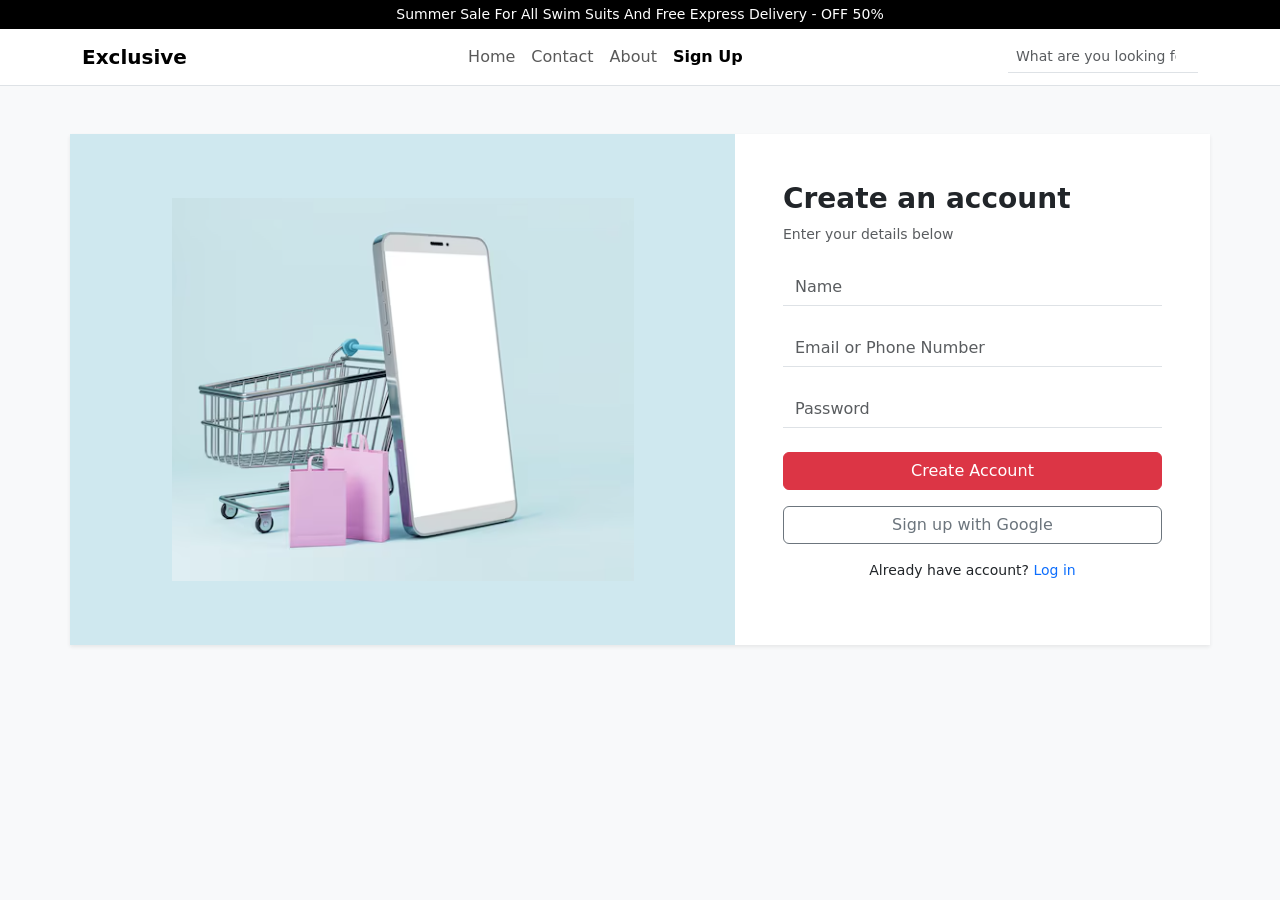
<file: index.html>
<!DOCTYPE html>
<html lang="en">

<head>
    <meta charset="UTF-8">
    <meta name="viewport" content="width=device-width, initial-scale=1.0">
    <title>Sign Up</title>

    <link href="./bootstrap-5.3.3-dist/css/bootstrap.min.css" rel="stylesheet">
</head>

<body class="bg-light">

    <!-- Top Black Header -->
    <div class="bg-black text-white text-center py-1 small">
        Summer Sale For All Swim Suits And Free Express Delivery - OFF 50%
    </div>

    <!-- Navbar -->
    <nav class="navbar navbar-expand-lg bg-white border-bottom">
        <div class="container">

            <a class="navbar-brand fw-bold" href="#">Exclusive</a>

            <button class="navbar-toggler" type="button" data-bs-toggle="collapse" data-bs-target="#nav">
                <span class="navbar-toggler-icon"></span>
            </button>

            <div class="collapse navbar-collapse" id="nav">
                <ul class="navbar-nav mx-auto">
                    <li class="nav-item"><a class="nav-link" href="#">Home</a></li>
                    <li class="nav-item"><a class="nav-link" href="#">Contact</a></li>
                    <li class="nav-item"><a class="nav-link" href="#">About</a></li>
                    <li class="nav-item"><a class="nav-link active fw-semibold" href="#">Sign Up</a></li>
                </ul>

                <!-- Search -->
                <form class="d-flex">
                    <input class="form-control form-control-sm border-0 border-bottom rounded-0" type="search"
                        placeholder="What are you looking for?">
                </form>

            </div>
        </div>
    </nav>

    <!-- Signup Section -->
    <section class="container my-5">

        <div class="row shadow-sm bg-white">

            <!-- Left Side (Image Section) -->
            <div class="col-md-7 d-flex justify-content-center align-items-center p-5"
                style="background-color:#cfe8ef;">

                <!-- Replace with your image -->
                <img src="./images/Screenshot 2026-02-14 191938.png" class="img-fluid" alt="Signup Image">

            </div>

            <!-- Right Side (Form Section) -->
            <div class="col-md-5 p-5">

                <h3 class="fw-semibold">Create an account</h3>
                <p class="text-muted small mb-4">Enter your details below</p>

                <form>

                    <div class="mb-4">
                        <input type="text" class="form-control border-0 border-bottom rounded-0" placeholder="Name">
                    </div>

                    <div class="mb-4">
                        <input type="email" class="form-control border-0 border-bottom rounded-0"
                            placeholder="Email or Phone Number">
                    </div>

                    <div class="mb-4">
                        <input type="password" class="form-control border-0 border-bottom rounded-0"
                            placeholder="Password">
                    </div>

                    <button class="btn btn-danger w-100 mb-3">
                        Create Account
                    </button>

                    <button type="button" class="btn btn-outline-secondary w-100 mb-3">
                        Sign up with Google
                    </button>

                    <p class="text-center small">
                        Already have account?
                        <a href="#" class="text-decoration-none">Log in</a>
                    </p>

                </form>
            </div>

        </div>

    </section>

    <script src="./bootstrap-5.3.3-dist/js/bootstrap.bundle.min.js"></script>
</body>

</html>
</file>
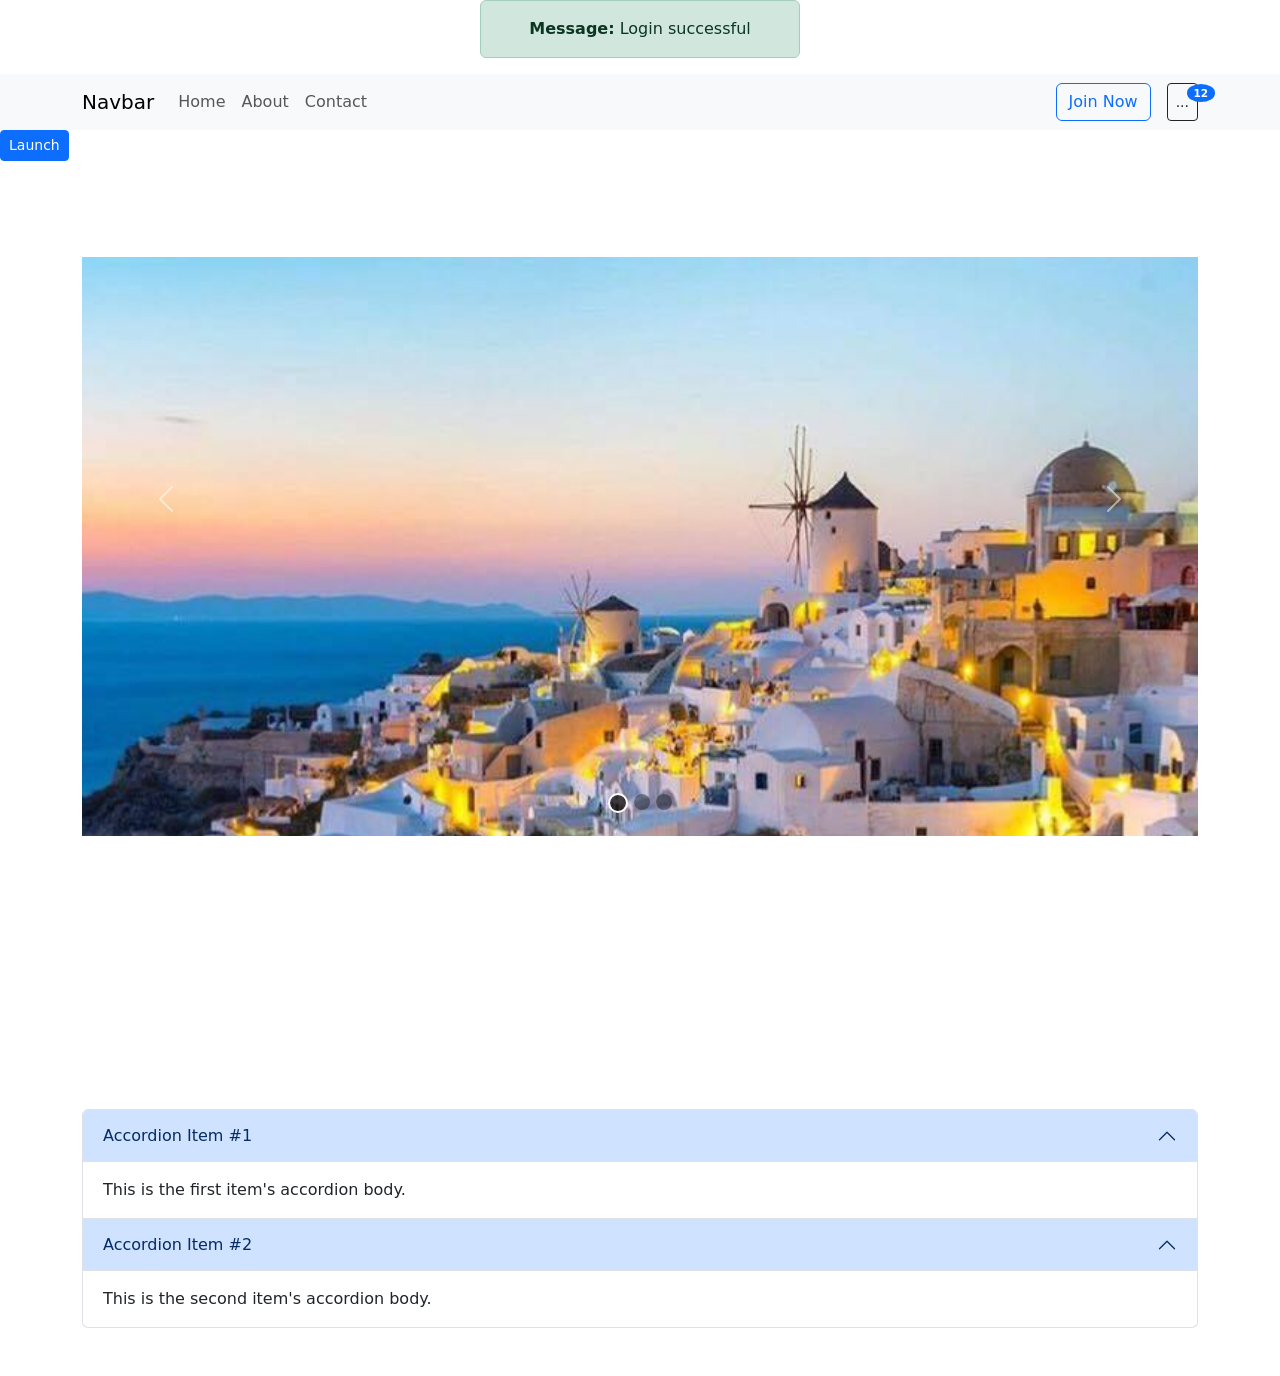
<file: component.html>
<!DOCTYPE html>
<html lang="en">

<head>
    <meta charset="UTF-8">
    <meta name="viewport" content="width=device-width, initial-scale=1.0">
    <title>Document</title>
    <link rel="stylesheet" href="./bootstrap-5.3.3-dist/css/bootstrap.min.css">
    <link rel="stylesheet" href="./style.css">
</head>

<body>
    <!-- alert component-->
     <div
        class="alert alert-success w-25 mx-auto text-center"
        role="alert"
     >
        <strong>Message:</strong> Login successful
     </div>
     
    <!-- navbar component -->
    <nav class="navbar navbar-expand-sm navbar-light bg-light">
        <div class="container">
            <a class="navbar-brand" href="#">Navbar</a>
            <button class="navbar-toggler d-lg-none" type="button" data-bs-toggle="collapse"
                data-bs-target="#collapsibleNavId" aria-controls="collapsibleNavId" aria-expanded="false"
                aria-label="Toggle navigation">
                <span class="navbar-toggler-icon"></span>
            </button>
            <div class="collapse navbar-collapse" id="collapsibleNavId">
                <ul class="navbar-nav me-auto mt-2 mt-lg-0 fw-medium">
                    <li class="nav-item">
                        <a class="nav-link" href="#">Home
                        </a>
                    </li>
                    <li class="nav-item">
                        <a class="nav-link" href="#">About</a>
                    </li>
                    <li class="nav-item">
                        <a class="nav-link" href="#">Contact</a>
                    </li>

                    </li>
                </ul>
                <div class="d-flex gap-3">
                    <a href="#">
                        <button class="btn btn-outline-primary">Join Now</button>
                </a>

                <!-- badge component -->
                 <button
                    class="btn btn-outline-dark btn-sm position-relative"
                 >
                    ...
                    <span
                        class="badge bg-primary position-absolute rounded-circle"
                        style="top: 0; left: 65%;"
                        >12</span
                    >
                 </button>
                 
                </div>
            </div>
        </div>
    </nav>

    <!-- Modal trigger button -->
    <button
        type="button"
        class="btn btn-primary btn-sm"
        data-bs-toggle="modal"
        data-bs-target="#modalId"
    >
        Launch
    </button>
    
    <!-- Modal Body -->
    <!-- if you want to close by clicking outside the modal, delete the last endpoint:data-bs-backdrop and data-bs-keyboard -->
    <div
        class="modal fade"
        id="modalId"
        tabindex="-1"
        data-bs-backdrop="static"
        data-bs-keyboard="false"
        
        role="dialog"
        aria-labelledby="modalTitleId"
        aria-hidden="true"
    >
        <div
            class="modal-dialog modal-dialog-scrollable modal-dialog-centered modal-sm"
            role="document"
        >
            <div class="modal-content">
                <div class="modal-header">
                    <h5 class="modal-title" id="modalTitleId">
                        Modal title
                    </h5>
                    <button
                        type="button"
                        class="btn-close"
                        data-bs-dismiss="modal"
                        aria-label="Close"
                    ></button>
                </div>
                <div class="modal-body">Body</div>
                <div class="modal-footer">
                    <button
                        type="button"
                        class="btn btn-secondary"
                        data-bs-dismiss="modal"
                    >
                        Close
                    </button>
                    <button type="button" class="btn btn-primary">Save</button>
                </div>
            </div>
        </div>
    </div>
    
    <!-- Optional: Place to the bottom of scripts -->
    <script>
        const myModal = new bootstrap.Modal(
            document.getElementById("modalId"),
            options,
        );
    </script>
    

    <!-- <nav class="navbar navbar-light bg-light fixed-top">
        <div class="container-fluid">
            <a class="navbar-brand" href="#">Navbar</a>
            <button
                class="navbar-toggler"
                type="button"
                data-bs-toggle="offcanvas"
                data-bs-target="#offcanvasNavbar"
                aria-controls="offcanvasNavbar"
            >
                <span class="navbar-toggler-icon"></span>
            </button>
            <div
                class="offcanvas offcanvas-end"
                tabindex="-1"
                id="offcanvasNavbar"
                aria-labelledby="offcanvasNavbarLabel"
            >
                <div class="offcanvas-header">
                    <h5 class="offcanvas-title" id="offcanvasNavbarLabel">
                        Offcanvas
                    </h5>
                    <button
                        type="button"
                        class="btn-close text-reset"
                        data-bs-dismiss="offcanvas"
                        aria-label="Close"
                    ></button>
                </div>
                <div class="offcanvas-body">
                    <ul class="navbar-nav justify-content-end flex-grow-1 pe-3">
                        <li class="nav-item">
                            <a
                                class="nav-link active"
                                aria-current="page"
                                href="#"
                                >Home</a
                            >
                        </li>
                        <li class="nav-item">
                            <a class="nav-link" href="#">Link</a>
                        </li>
                        <li class="nav-item dropdown">
                            <a
                                class="nav-link dropdown-toggle"
                                href="#"
                                id="dropdownId"
                                data-bs-toggle="dropdown"
                                aria-haspopup="true"
                                aria-expanded="false"
                                >Dropdown</a
                            >
                            <div
                                class="dropdown-menu"
                                aria-labelledby="dropdownId"
                            >
                                <a class="dropdown-item" href="#"
                                    >Action 1</a
                                >
                                <a class="dropdown-item" href="#"
                                    >Action 2</a
                                >
                            </div>
                        </li>
                    </ul>
                    <form class="d-flex">
                        <input
                            class="form-control me-2"
                            type="search"
                            placeholder="Search"
                            aria-label="Search"
                        />
                        <button class="btn btn-outline-success" type="submit">
                            Search
                        </button>
                    </form>
                </div>
            </div>
        </div>
    </nav> -->

    <!-- <div class="container-fluid">
        <div class="row">
            <nav class="col-md-3 col-lg-2 d-md-block bg-info sidebar collapse" style="height: 100vh;">
                <div class="position-sticky p-3 d-flex flex-column justify-content-center" style="height: 100vh;">
                    <a href="#" class="navbar-brand p-3 fw-bold w-100">
                        <img src="./images/download-removebg-preview.png" class="img-fluid" alt="Navbar Logo">
                    </a>
                    <ul class="nav flex-column fw-medium">
                        <li class="nav-item">
                            <a href="#" class="nav-link text-black">Home</a>
                        </li>
                        <li class="nav-item">
                            <a href="#" class="nav-link text-black">About</a>
                        </li>
                        <li class="nav-item">
                            <a href="#" class="nav-link text-black">Contact</a>
                        </li>
                        </>
                    </ul>

                </div>
            </nav>
            <main class="col-md-9 col-lg-10 p-md-4">
                <h1>Main Content</h1>
                <p>Lorem ipsum dolor, sit amet consectetur adipisicing elit. Dolorem id porro qui, temporibus aspernatur
                    voluptatibus esse adipisci fugiat inventore doloribus quis? Quidem necessitatibus veniam quia, porro
                    reiciendis tempore voluptatibus ut!</p>

            </main>
        </div>
    </div> -->

    <!-- carousel component-->
     <div class="container" style="height: 100vh;">
     <div id="carouselId" class="carousel slide h-75" style="padding-top: 6rem;"
     data-bs-ride="carousel">
        <ol class="carousel-indicators list-unstyled">
            <li data-bs-target="#carouselId" data-bs-slide-to="0" class="active" aria-current="true" aria-label="First slide"
            ></li>
            <li data-bs-target="#carouselId" data-bs-slide-to="1" aria-label="Second slide"
            ></li>
            <li data-bs-target="#carouselId" data-bs-slide-to="2" aria-label="Third slide"
            ></li>
        </ol>
        <div class="carousel-inner h-100" role="listbox">
            <div class="carousel-item active">
                <img src="./images/travel 1.jpg" class="w-100 d-block" alt="First slide"/>
            </div>
            <div class="carousel-item">
                <img src="./images/travel 2.avif" class="w-100 d-block" alt="Second slide"/>
            </div>
            <div class="carousel-item">
                <img src="./images/travel 3.jpg" class="w-100 d-block" alt="Third slide"/>
            </div>
        </div>
        <button class="carousel-control-prev" type="button" data-bs-target="#carouselId" data-bs-slide="prev"
        >
            <span class="carousel-control-prev-icon" aria-hidden="true"></span>
            <span class="visually-hidden">Previous</span>
        </button>
        <button class="carousel-control-next" type="button" data-bs-target="#carouselId" data-bs-slide="next"
        >
            <span class="carousel-control-next-icon" aria-hidden="true"></span>
            <span class="visually-hidden">Next</span>
        </button>
     </div>
     </div>

     <div class="container my-5">
         <div class="accordion" id="accordionExample">
            <div class="accordion-item">
                <h2 class="accordion-header" id="headingOne">
                    <button
                        class="accordion-button"
                        type="button"
                        data-bs-toggle="collapse"
                        data-bs-target="#collapseOne"
                        aria-expanded="true"
                        aria-controls="collapseOne"
                    >
                        Accordion Item #1
                    </button>
                </h2>
                <div
                    id="collapseOne"
                    class="accordion-collapse collapse show"
                    aria-labelledby="headingOne"
                    data-bs-parent="#accordionExample"
                >
                    <div class="accordion-body">
                        This is the first item's accordion body.
                    </div>
                </div>
            </div>
            <div class="accordion-item">
                <h2 class="accordion-header" id="headingTwo">
                    <button
                        class="accordion-button"
                        type="button"
                        data-bs-toggle="collapse"
                        data-bs-target="#collapseTwo"
                        aria-expanded="true"
                        aria-controls="collapseTwo"
                    >
                        Accordion Item #2
                    </button>
                </h2>
                <div
                    id="collapseTwo"
                    class="accordion-collapse collapse show"
                    aria-labelledby="headingTwo"
                    data-bs-parent="#accordionExample"
                >
                    <div class="accordion-body">
                        This is the second item's accordion body.
                    </div>
                </div>
            </div>
            
         </div>
         
     </div>

    <script src="./bootstrap-5.3.3-dist/js/bootstrap.bundle.min.js"></script>
</body>

</html>
</file>
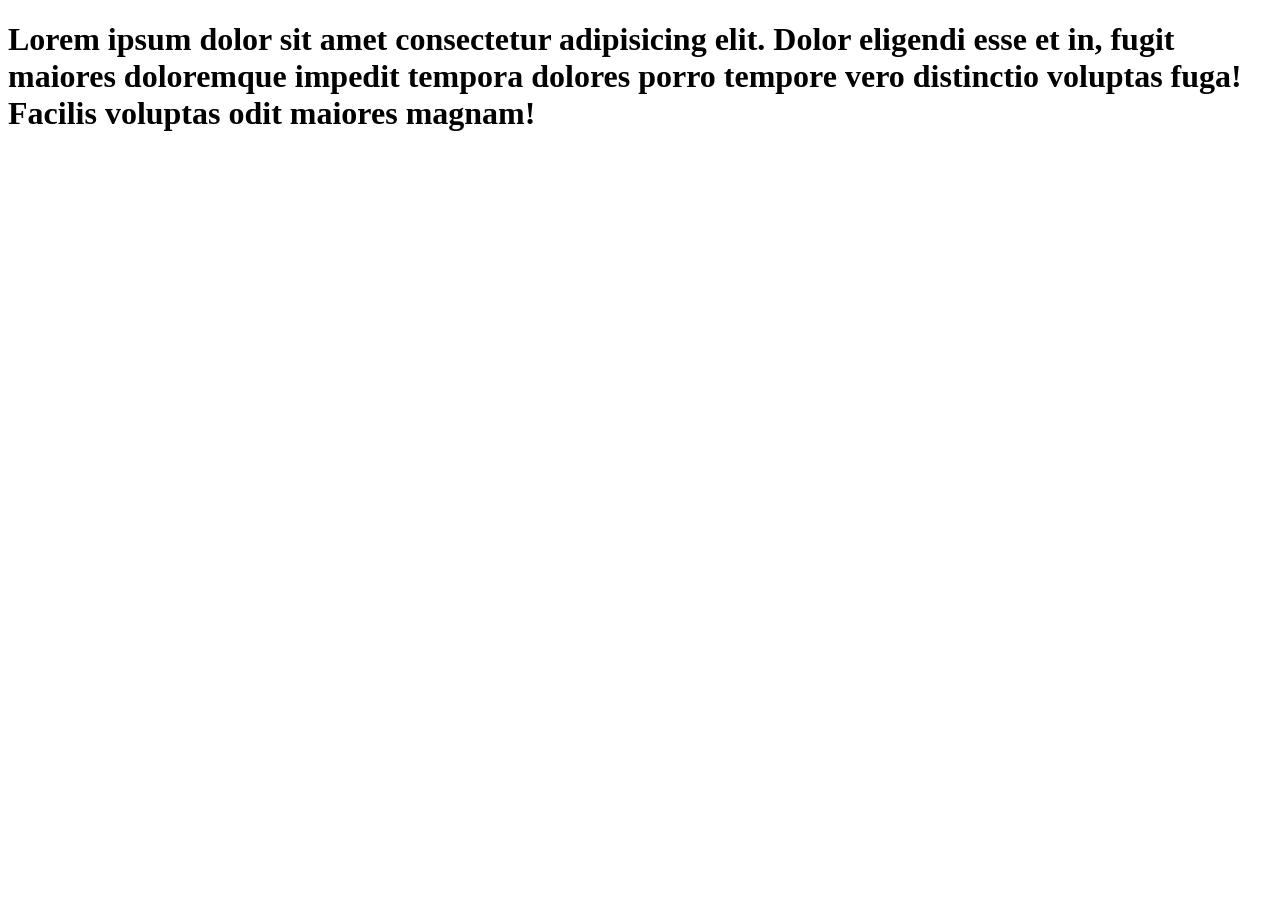
<file: kev.html>
<!DOCTYPE html>
<html lang="en">

<head>
    <meta charset="UTF-8">
    <meta name="viewport" content="width=device-width, initial-scale=1.0">
    <title>Document</title>
</head>

<body>
    <h1>Lorem ipsum dolor sit amet consectetur adipisicing elit. Dolor eligendi esse et in, fugit maiores doloremque
        impedit tempora dolores porro tempore vero distinctio voluptas fuga! Facilis voluptas odit maiores magnam!</h1>
</body>

</html>
</file>
<file: style.css>
:root {
    --bs-success: hsl(100, 100%, 50%);
    --bs-success-hover: hsl(100, 100%, 40%);

    --bs-fs-1: 3rem;
}

.text-success {
    color: var(--bs-success) !important;
}

.text-danger.bg-info {
    background-color: var(--bs-success) !important;
};
.text-info bg-success {
    background-color: var(--bs-success) !important;
};

.bg-success {
    background-color: var(--bs-success) !important;
}
.btn-success {
    background-color: var(--bs-success) !important;
}
.btn-success:hover {
    background-color: var(--bs-success-) !important;
    filter: brightness(90%);
}

.btn-outline-success {
    border: 1px solid var(--bs-success) !important;
    color: var(--bs-success) !important;
}

.btn-outline-success:hover {
    background-color: var(--bs-success) !important;
    color: #fff !important;
}

.fs-1 {
    font-size: calc(var(--bs-fs-1) + 1rem) !important;
}

.box {
    width: 10rem;
    height: 10rem;
}

.carousel .carousel-indicators li {
    width: 1rem;
    height: 1rem;
    border-radius: 50%;
    background-color: hsla(0, 0%, 0%, 0.7);
}

.carousel .carousel-indicators .active {
    border: 2px solid #fff;
    position: relative;
    top: 9px;
}
</file>
